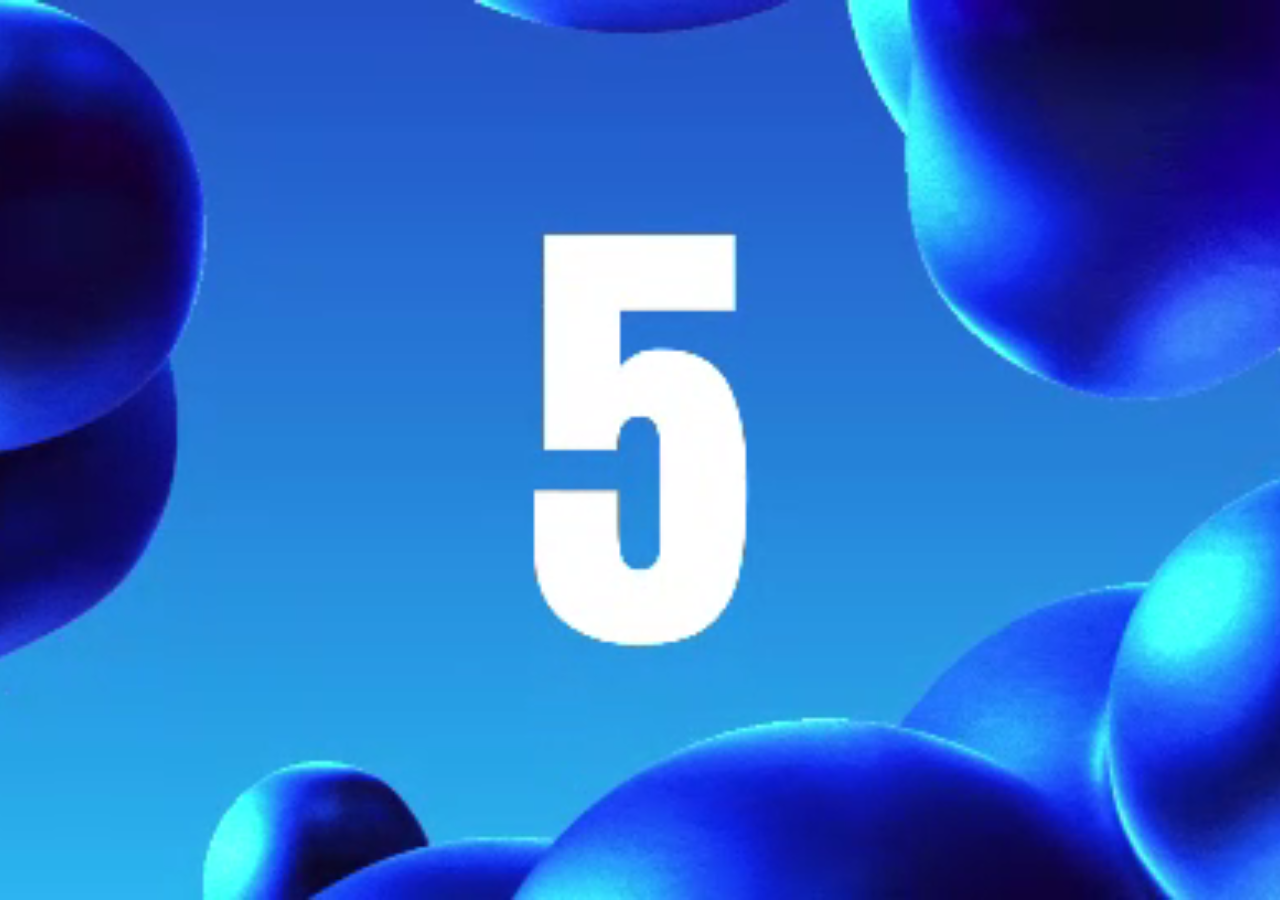
<file: index.html>
<!DOCTYPE html>
<html lang="en">
<head>
    <meta charset="UTF-8">
    <meta name="viewport" content="width=device-width, initial-scale=1.0">
    <title>Video Page</title>
    <style>
        body, html {
            margin: 0;
            padding: 0;
            height: 100%;
            overflow: hidden;
        }
        #video-container {
            position: fixed;
            top: 0;
            left: 0;
            width: 100%;
            height: 100%;
            overflow: hidden;
            z-index: -1;
        }
        video {
            min-width: 100%;
            min-height: 100%;
            width: auto;
            height: auto;
            position: absolute;
            top: 50%;
            left: 50%;
            transform: translate(-50%, -50%);
        }
    </style>
</head>
<body>
    <div id="video-container">
        <video id="myVideo" autoplay muted loop>
            <source src="img/a.mp4" type="video/mp4">
            Your browser does not support the video tag.
        </video>
    </div>

    <script>
        // Wait for video to play for 6 seconds, then redirect to another page
        setTimeout(function() {
            window.location.href = "a.html";
        }, 6700); // 6000 milliseconds = 6 seconds
    </script>
</body>
</html>
</file>
